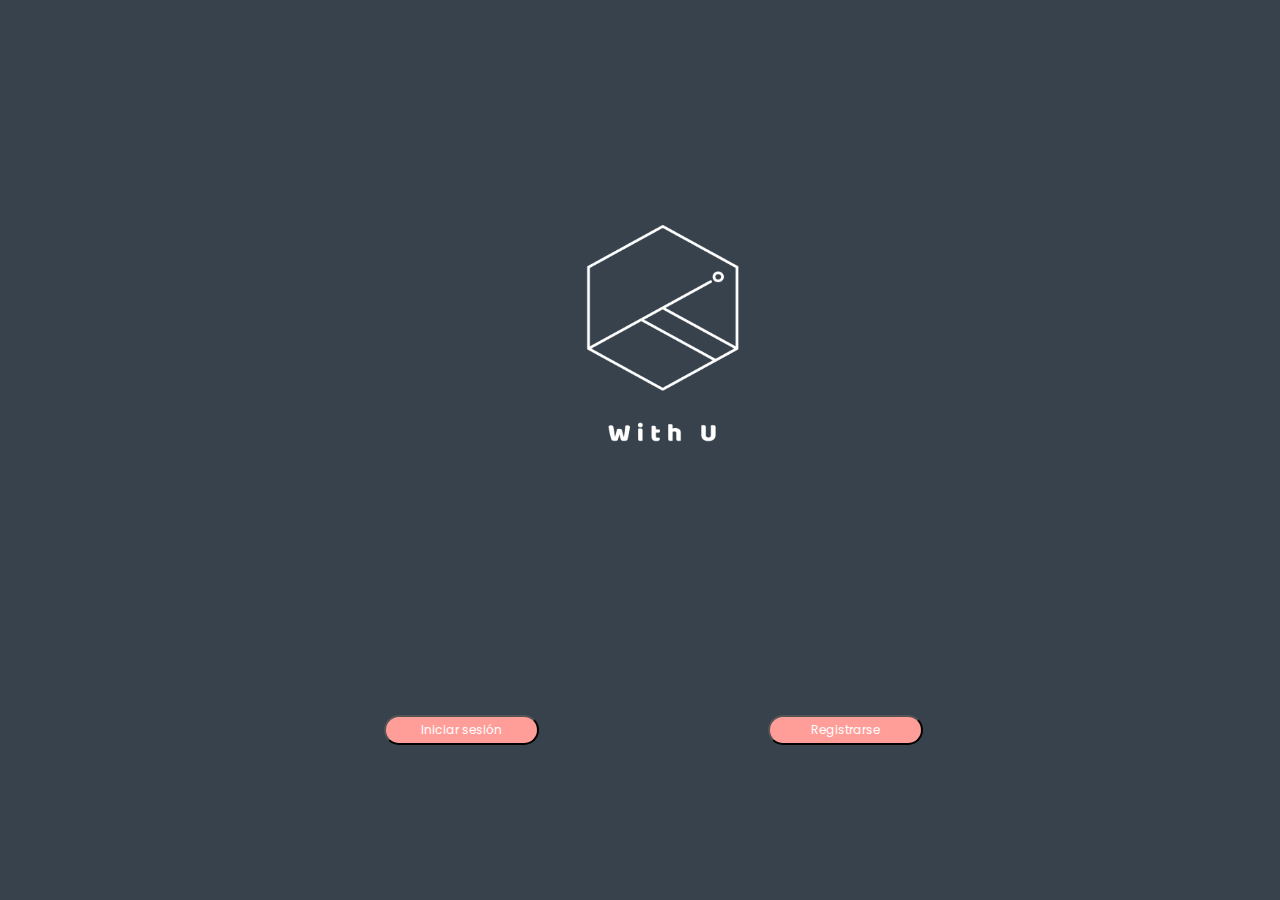
<file: index.html>
<html>
    <head>
        <title>With U</title>
        <link rel="stylesheet" href="css/estilosIndex.css">
        <link href='https://fonts.googleapis.com/css?family=Poppins' rel='stylesheet'>
    </head>
    <body>
        <img src="scr/Group 245.png" id="logo">
        <p><button id="iniciarBtn">Iniciar sesión</button></p>
        <p><button id="registrarseBtn">Registrarse</button></p>
    </body>
    <script type="text/javascript" src="js/functions.js"></script>
</html>
</file>
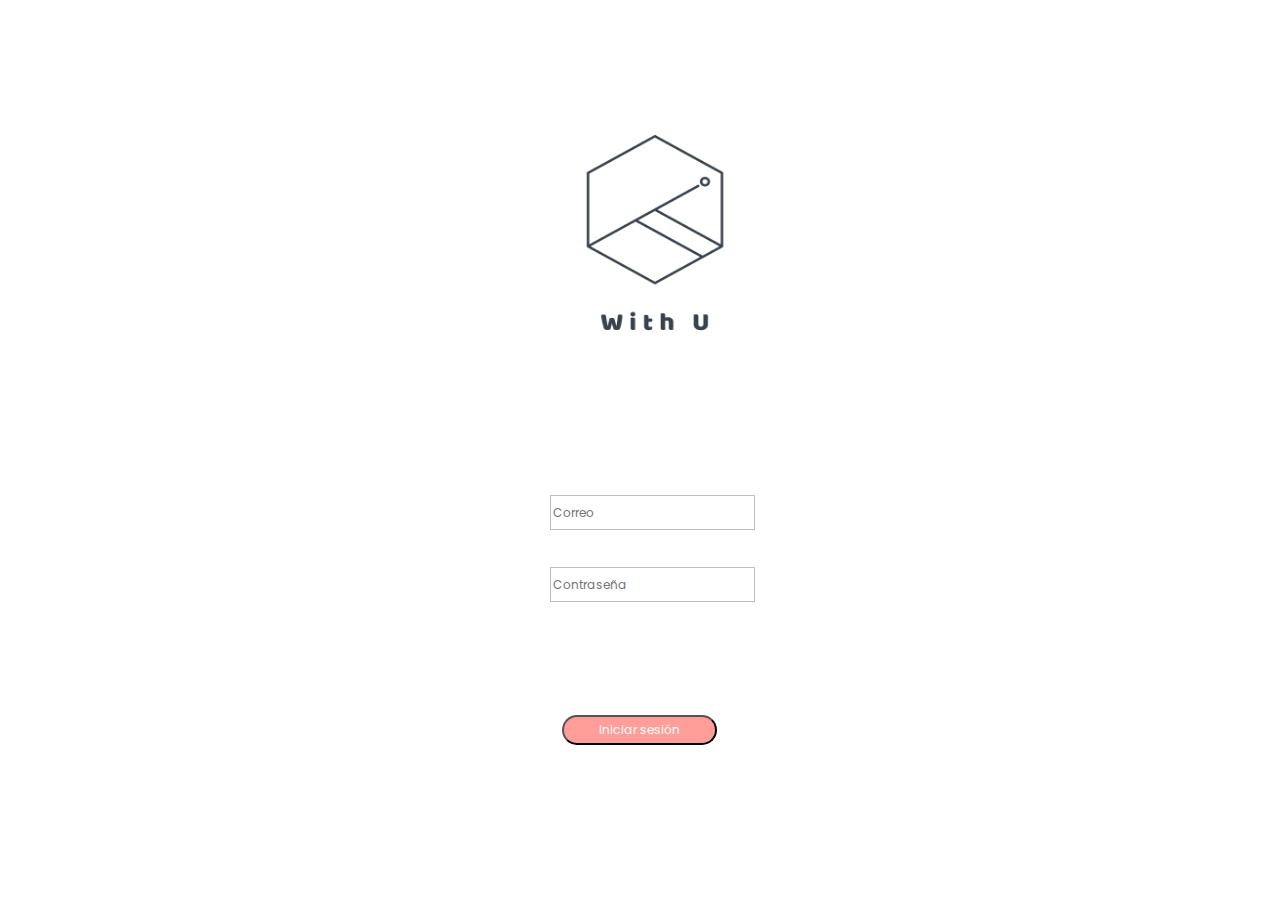
<file: iniciarSesion.html>
<html>
    <head>
        <title>With U / Iniciar Sesión</title>
        <link rel="stylesheet" href="css/estilosRI.css">
        <link href='https://fonts.googleapis.com/css?family=Poppins' rel='stylesheet'>
    </head>
    <body>
        <img src="scr/logo2.png" id="logoIS">
        <p><input type="text" placeholder="Correo" id="correoIS"></p>
        <p><input type="text" placeholder="Contraseña" id="contrasenaIS"></p>
        <p><button id="iniciarBtn">Iniciar sesión</button></p>
    </body>
    <script type="text/javascript" src="js/Usuario.js"></script>
    <script type="text/javascript" src="js/iniciarSesion.js"></script>
</html>
</file>
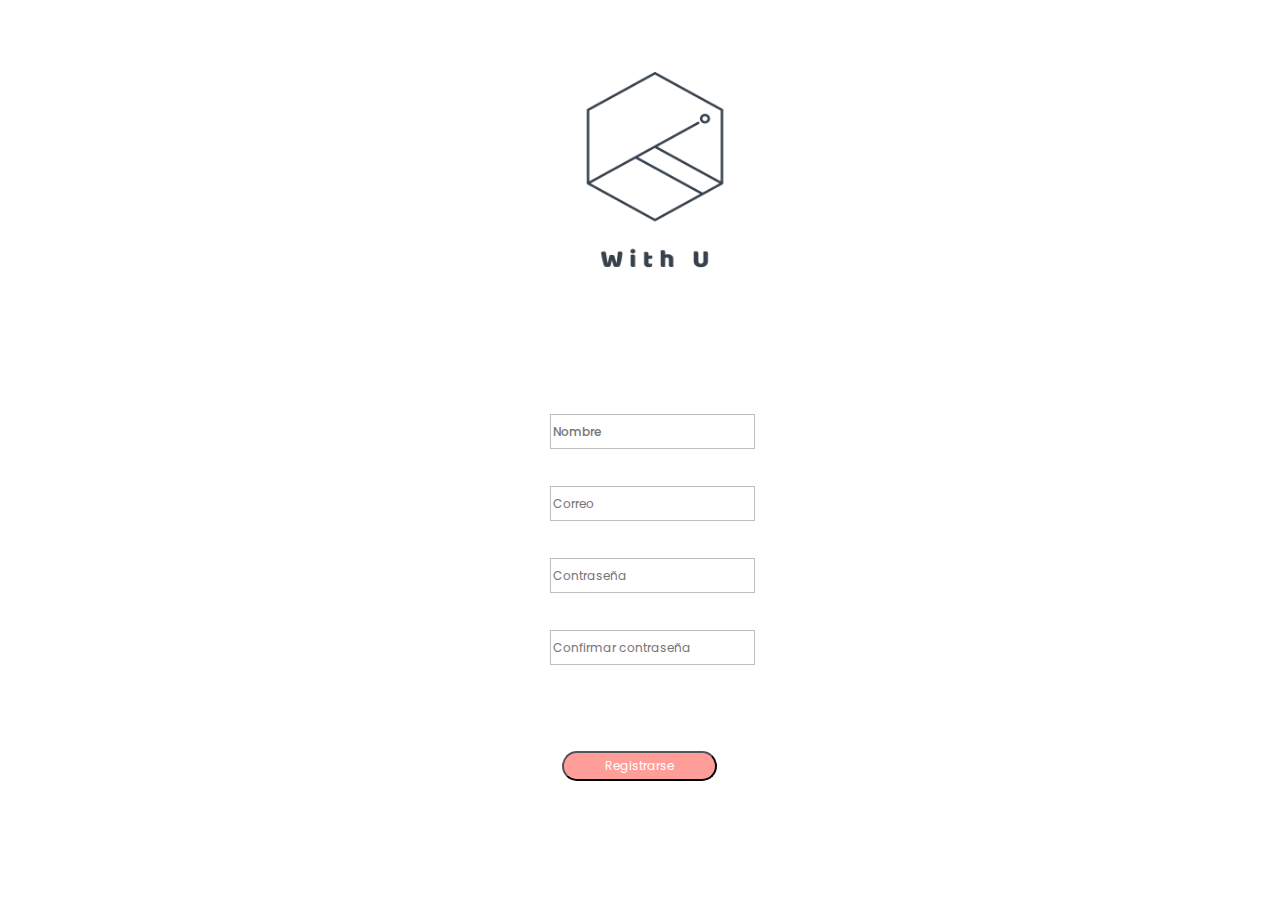
<file: registro.html>
<html>
    <head>
        <title>With U / Iniciar Sesión</title>
        <link rel="stylesheet" href="css/estilosRI.css">
        <link href='https://fonts.googleapis.com/css?family=Poppins' rel='stylesheet'>
    </head>
    <body>
        <img src="scr/logo2.png" id="logoR">
        <p><input type="text" placeholder="Nombre" id="nombreR"></p>
        <p><input type="text" placeholder="Correo" id="correoR"></p>
        <p><input type="text" placeholder="Contraseña" id="contrasenaR"></p>
        <p><input type="text" placeholder="Confirmar contraseña" id="confirmarR"></p>
        <p><button id="registrarBtn">Registrarse</button></p>
    </body>
    <script type="text/javascript" src="js/Usuario.js"></script>
    <script type="text/javascript" src="js/registro.js"></script>
</html>
</file>
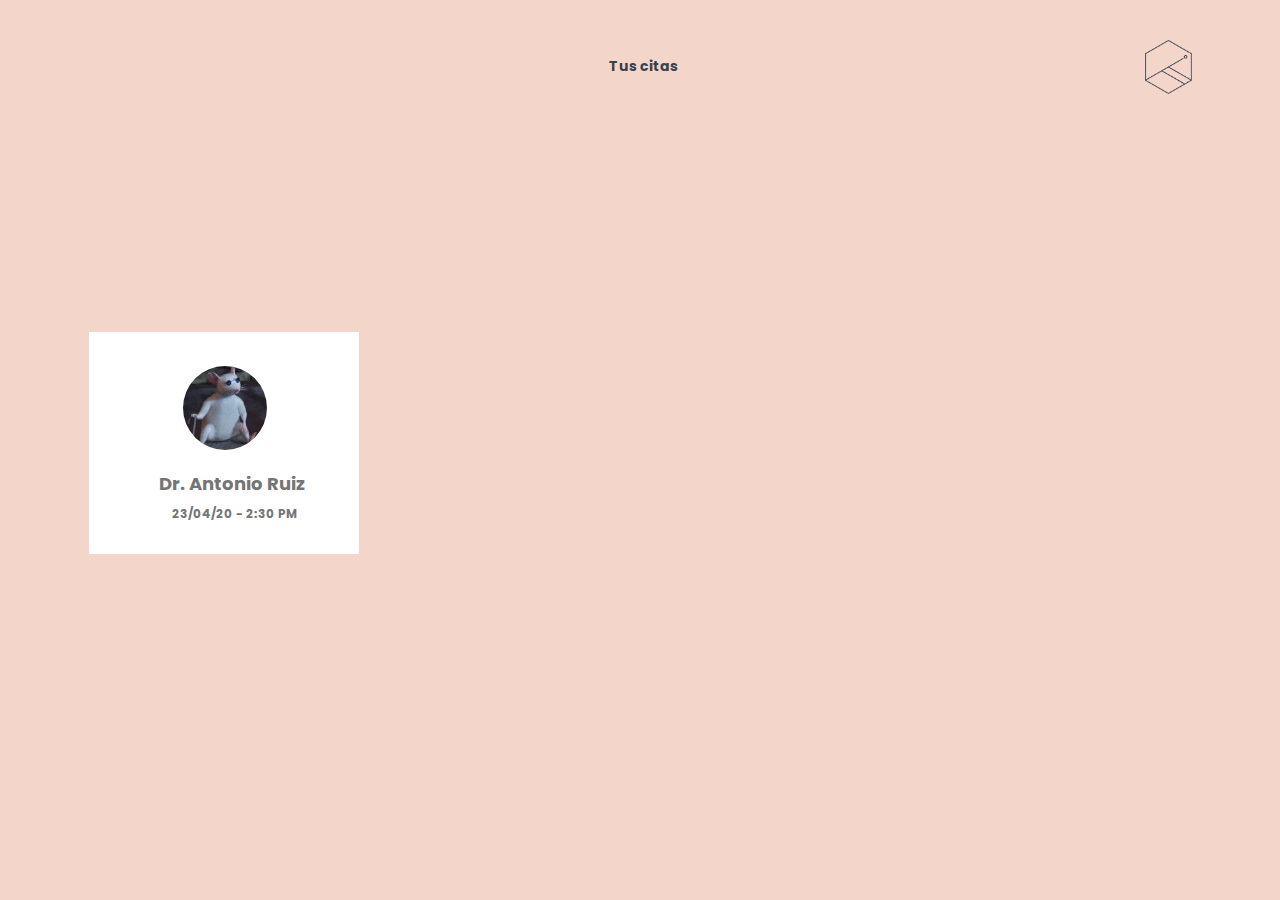
<file: verCitas.html>
<html>
    <head>
        <title>With U</title>
        <link rel="stylesheet" href="css/estiloVerCitas.css">
        <link href='https://fonts.googleapis.com/css?family=Poppins' rel='stylesheet'>
    </head>
    <body>
        <h1 id="titulo">Tus citas</h1>
        <img src="scr/Group 213.png" id="logo">
        <div class="doctores">
            <div>
                <img src="scr/intento.jpg" id="doto">
            </div>
    
            <h3 id="nombreDoct">Dr. Antonio Ruiz</h3>
            <h5 id="Hora">23/04/20 - 2:30 PM</h5>
        </div>
        
    </body>
</html>
</file>
<file: css/estilosIndex.css>
/* Pagina inicial para seleccionar si registrar o iniciar sesión */

body {
    width: 100%;

    background: rgb(56, 66,77);
    font-family: 'Poppins';
    font-size: 22px;
    
}

#logo{
    position: absolute;
    width: 275px;
    height: 230.9px;
    left: 41%;
    top: 25%;
    align-items: center;
}

#iniciarBtn{
    position: absolute;
    font-family: Poppins;
    font-style: Medium;
    font-size: 12px;
    color: #FFFFFF;
    width: 155px;
    height: 30px;
    left: 30%;
    right: 30%;
    top: 79.39%;
    bottom: 15.43%;
    background-color: #FF9E99;
    border-radius: 80px;
    align-items: center;
    transition: font-size 0.5s ease-in-out;

}

#registrarseBtn{
    position: absolute;
    font-family: Poppins;
    font-style: Medium;
    font-size: 12px;
    color: #FFFFFF;
    width: 155px;
    height: 30px;
    left: 60%;
    right: 50%;
    top: 79.39%;
    bottom: 15.43%;
    background-color: #FF9E99;
    border-radius: 80px;
    align-items: center;
}
</file>
<file: css/estilosRI.css>
body {
    width: 100%;
    font-family: 'Poppins';font-size: 22px;  
}
    /* INICIAR SESIÓN*/
    #logoIS{
        position: absolute;
        width: 246px;
        height: 208px;
        left: 41.6%;
        top: 15%;
        align-items: center;
    }

    #correoIS{
        position: absolute;
        font-family: Poppins;
        font-style: Medium;
        font-size: 12px;
        border: 1px solid #BFBEBE;
        border-spacing: 0px;
        width: 205px;
        height: 35px;
        left: 43%;
        top: 55%;
    }

    #contrasenaIS{
        position: absolute;
        font-family: Poppins;
        font-style: Medium;
        font-size: 12px;
        border: 1px solid #BFBEBE;
        border-spacing: 0px;
        width: 205px;
        height: 35px;
        left: 43%;
        top: 63%;
    }

    #iniciarBtn{
        position: absolute;
        font-family: Poppins;
        font-style: Medium;
        font-size: 12px;
        color: #FFFFFF;
        width: 155px;
        height: 30px;
        right: 44%;
        top: 79.39%;
        background-color: #FF9E99;
        border-radius: 80px;
        align-items: center;
        transition: font-size 0.5s ease-in-out;

    }

    /* REGISTRO*/

    #logoR{
        position: absolute;
        width: 246px;
        height: 208px;
        left: 41.6%;
        top: 8%;
        align-items: center;
    }

    #nombreR{
        position: absolute;
        font-family: Poppins;
        font-style: normal;
        font-weight: 500;
        font-size: 12px;
        line-height: 33px;
        color: #767575;
        border: 1px solid #BFBEBE;
        border-spacing: 0px;
        width: 205px;
        height: 35px;
        left: 43%;
        top: 46%;
        display: flex;
    }

    #correoR{
        position: absolute;
        font-family: Poppins;
        font-style: Medium;
        font-size: 12px;
        border: 1px solid #BFBEBE;
        border-spacing: 0px;
        width: 205px;
        height: 35px;
        left: 43%;
        top: 54%;
    }

    #contrasenaR{
        position: absolute;
        font-family: Poppins;
        font-style: Medium;
        font-size: 12px;
        border: 1px solid #BFBEBE;
        border-spacing: 0px;
        width: 205px;
        height: 35px;
        left: 43%;
        top: 62%;
    }

    #confirmarR{
        position: absolute;
        font-family: Poppins;
        font-style: Medium;
        font-size: 12px;
        border: 1px solid #BFBEBE;
        border-spacing: 0px;
        width: 205px;
        height: 35px;
        left: 43%;
        top: 70%;
    }

    #registrarBtn{
        position: absolute;
        font-family: Poppins;
        font-style: Medium;
        font-size: 12px;
        color: #FFFFFF;
        width: 155px;
        height: 30px;
        right: 44%;
        top: 83.39%;
        background-color: #FF9E99;
        border-radius: 80px;
        align-items: center;

    }
</file>
<file: css/estiloVerCitas.css>
/* Pagina Agendar Cita */

body {
    width: 100%;
    background: #F3D5CA;
    font-family: 'Poppins';
    font-size: 22px;
}

#titulo{
    position: absolute;
    font-family: Poppins;
    font-style: Bold;
    font-size: 14px;
    right: 47%;
    top: 5.18%;
    color: #38424D;
}

#logo{
    position: absolute;
    width: 47.15px;
    height: 54.21px;
    right: 6.88%;
    top: 4.39%;
    align-items: center;
}

.doctores{
    position: absolute;
    width: 270px;
    height: 222px;
    left: 6.94%;
    top: 36.88%;
    background-color:#FFFFFF;
    align-items: center;
}


#doto{
    position: absolute;
    width: 84px;
    height: 84px;
    top: 34px;
    left: 94px;
    /*background-image: ;*/
    align-items: center;
    border-radius: 80px;
}

#nombreDoct{
    position: absolute;
    font-family: Poppins;
    font-style: Medium;
    font-size: 18px;
    width: 270px;
    height: 303px;
    left: 25.94%;
    top: 53.88%;
    color: #767575;
    align-items: center;
}

#Hora{
    position: absolute;
    font-family: Poppins;
    font-style: regular;
    font-size: 12px;
    width: 270px;
    height: 303px;
    left: 30.94%;
    top:68.88%;
    color: #767575;
    align-items: center;
}
</file>
